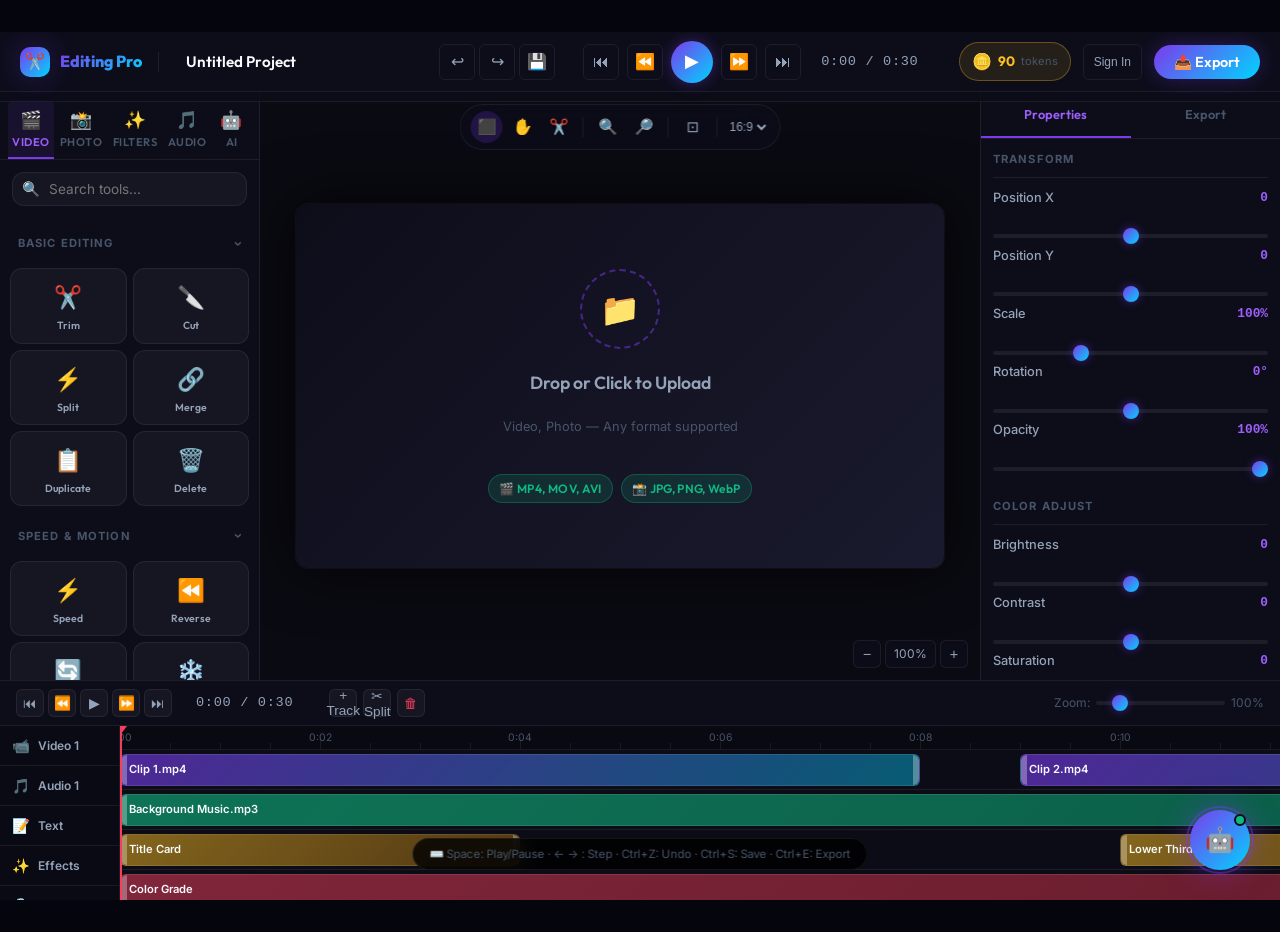
<file: editor.html>
<!DOCTYPE html>
<html lang="en">
<head>
  <meta charset="UTF-8">
  <meta name="viewport" content="width=device-width, initial-scale=1.0">
  <title>Editor — Editing Pro</title>
  <meta name="description" content="Professional video and photo editor with Xeno AI assistance. Edit, enhance, and export your media.">

  <link rel="stylesheet" href="css/main.css">
  <link rel="stylesheet" href="css/editor.css">

  <style>
    body { overflow: hidden; }

    /* Upload drag-over effect */
    .canvas-area-dragover {
      box-shadow: inset 0 0 0 3px var(--purple) !important;
    }

    /* Animated loading bar */
    .processing-bar {
      position: absolute;
      top: 0;
      left: 0;
      height: 2px;
      background: var(--grad-primary);
      animation: shimmer 2s linear infinite;
      background-size: 200% auto;
    }

    /* Tool active glow */
    .tool-item.active {
      box-shadow: 0 0 12px rgba(124,58,237,0.4);
    }

    /* Breadcrumb bar above editor */
    .editor-breadcrumb {
      position: fixed;
      top: 60px;
      left: 0;
      right: 0;
      height: 0;
      z-index: 99;
    }

    /* Notification trial bar */
    .trial-bar {
      background: linear-gradient(135deg, rgba(0,212,255,0.1), rgba(124,58,237,0.1));
      border-bottom: 1px solid rgba(0,212,255,0.2);
      padding: 8px 20px;
      display: flex;
      align-items: center;
      justify-content: space-between;
      font-size: 0.8rem;
      color: var(--cyan);
      flex-shrink: 0;
    }
    .trial-bar-close {
      background: none;
      border: none;
      color: var(--text-muted);
      cursor: pointer;
      font-size: 1rem;
      padding: 0;
      line-height: 1;
    }

    /* Right tab panel content */
    #right-panel-content {
      padding: 12px;
    }

    /* Keyboardshortcuts hint */
    .shortcuts-hint {
      position: fixed;
      bottom: 30px;
      left: 50%;
      transform: translateX(-50%);
      background: rgba(0,0,0,0.8);
      border: 1px solid var(--border-subtle);
      border-radius: var(--radius-full);
      padding: 6px 16px;
      font-size: 0.72rem;
      color: var(--text-muted);
      backdrop-filter: blur(10px);
      white-space: nowrap;
      z-index: 10;
      pointer-events: none;
      transition: opacity 0.3s;
    }

    /* Quick access toolbar */
    .quick-toolbar {
      display: flex;
      align-items: center;
      gap: 3px;
      padding: 6px 10px;
      background: rgba(13,13,26,0.8);
      border-bottom: 1px solid var(--border-subtle);
      overflow-x: auto;
      flex-shrink: 0;
    }
    .quick-tool {
      display: flex;
      align-items: center;
      gap: 5px;
      padding: 5px 10px;
      border-radius: var(--radius-sm);
      background: transparent;
      border: none;
      color: var(--text-secondary);
      font-size: 0.75rem;
      cursor: pointer;
      white-space: nowrap;
      transition: all 0.15s;
      font-family: var(--font-body);
    }
    .quick-tool:hover { background: var(--bg-card); color: var(--text-primary); }
    .quick-tool .qt-icon { font-size: 0.95rem; }
    .quick-tool-sep { width: 1px; height: 16px; background: var(--border-subtle); margin: 0 4px; flex-shrink: 0; }

    /* Responsive: hide sidebars on mobile, show toggle */
    @media (max-width: 900px) {
      .editor-layout {
        grid-template-columns: 1fr !important;
        grid-template-rows: 60px auto 1fr 200px !important;
      }
    }

    /* Custom scrollbar in sidebar */
    .sidebar-content::-webkit-scrollbar { width: 4px; }
    .sidebar-content::-webkit-scrollbar-track { background: transparent; }
    .sidebar-content::-webkit-scrollbar-thumb { background: rgba(124,58,237,0.3); border-radius: 2px; }

    /* Media status bar */
    .media-status {
      position: absolute;
      bottom: 12px;
      left: 50%;
      transform: translateX(-50%);
      background: rgba(0,0,0,0.8);
      border: 1px solid var(--border-subtle);
      border-radius: var(--radius-full);
      padding: 5px 14px;
      font-size: 0.72rem;
      color: var(--text-muted);
      backdrop-filter: blur(10px);
      pointer-events: none;
      white-space: nowrap;
      display: none;
    }
  </style>
</head>
<body>

<!-- Trial notification bar -->
<div class="trial-bar" id="trial-bar" style="display:none;">
  <div>
    🎁 <strong>14-day Pro Trial active!</strong> You have access to all Pro features. Enjoy!
  </div>
  <div style="display:flex;align-items:center;gap:12px;">
    <button class="btn btn-primary btn-sm" onclick="upgradePlan('pro')">Upgrade to Pro $15/mo</button>
    <button class="trial-bar-close" onclick="document.getElementById('trial-bar').remove()" aria-label="Close trial bar">✕</button>
  </div>
</div>

<!-- ── EDITOR LAYOUT ─────────────────────────────────────── -->
<div class="editor-layout" id="editor-layout">

  <!-- ── TOP BAR ── -->
  <header class="editor-topbar" role="banner">
    <!-- Left -->
    <div class="topbar-left">
      <a href="index.html" class="nav-logo" style="text-decoration:none;" title="Back to Home" aria-label="Back to Editing Pro home">
        <div class="nav-logo-icon" style="width:30px;height:30px;font-size:1rem;" aria-hidden="true">✂️</div>
        <span class="nav-logo-text" style="font-size:1rem;">Editing Pro</span>
      </a>

      <div style="width:1px;height:20px;background:var(--border-subtle);"></div>

      <input class="project-name-input"
             id="project-name"
             type="text"
             value="Untitled Project"
             aria-label="Project name">

      <div style="display:flex;gap:4px;">
        <button class="topbar-btn" id="undo-btn" onclick="Editor.undo()" title="Undo (Ctrl+Z)" aria-label="Undo">↩</button>
        <button class="topbar-btn" id="redo-btn" onclick="Editor.redo()" title="Redo (Ctrl+Y)" aria-label="Redo">↪</button>
        <button class="topbar-btn" onclick="Editor.saveProject()" title="Save (Ctrl+S)" aria-label="Save project">💾</button>
      </div>
    </div>

    <!-- Center: Playback -->
    <div class="topbar-center" role="group" aria-label="Playback controls">
      <button class="topbar-btn" onclick="Timeline.skipToStart()" title="Skip to Start" aria-label="Skip to start">⏮</button>
      <button class="topbar-btn" onclick="Timeline.stepBack()" title="Step Back (←)" aria-label="Step back">⏪</button>
      <button class="play-btn" id="main-play-btn" onclick="Timeline.togglePlay()" title="Play/Pause (Space)" aria-label="Play/Pause">▶</button>
      <button class="topbar-btn" onclick="Timeline.stepForward()" title="Step Forward (→)" aria-label="Step forward">⏩</button>
      <button class="topbar-btn" onclick="Timeline.skipToEnd()" title="Skip to End" aria-label="Skip to end">⏭</button>
      <span class="time-display" id="main-time" aria-live="polite">0:00 / 0:30</span>
    </div>

    <!-- Right -->
    <div class="topbar-right">
      <!-- Token display -->
      <div class="token-display" onclick="openTokenShop()" title="Buy more tokens" role="button" aria-label="Token balance — click to buy more">
        <span class="token-icon" aria-hidden="true">🪙</span>
        <span class="token-count" id="topbar-tokens">90</span>
        <span class="token-label">tokens</span>
      </div>

      <!-- User / Login -->
      <div class="nav-user-menu" style="display:none;align-items:center;gap:8px;">
        <span style="font-size:0.8rem;color:var(--text-secondary);" class="user-name">User</span>
        <div style="width:30px;height:30px;border-radius:50%;background:var(--grad-primary);display:flex;align-items:center;justify-content:center;font-size:0.8rem;cursor:pointer;" onclick="toast.info('Profile settings coming soon!')">👤</div>
      </div>
      <button class="topbar-btn nav-login-btn" onclick="openAuth('login')" style="font-size:0.75rem;width:auto;padding:0 10px;" aria-label="Sign in">Sign In</button>

      <!-- Export Button -->
      <button class="export-btn" id="export-btn" onclick="ExportPanel.openExportModal()" aria-label="Export project">
        📤 Export
      </button>
    </div>
  </header>

  <!-- ── LEFT SIDEBAR ── -->
  <aside class="editor-sidebar-left" id="left-sidebar" role="complementary" aria-label="Editing tools">

    <!-- Tabs -->
    <div class="sidebar-tabs" role="tablist" aria-label="Tool categories">
      <button class="sidebar-tab active" data-tab="video" role="tab" aria-selected="true" aria-controls="left-sidebar-content" onclick="Editor.switchLeftTab('video')">
        <span class="tab-icon" aria-hidden="true">🎬</span>
        <span>Video</span>
      </button>
      <button class="sidebar-tab" data-tab="photo" role="tab" aria-selected="false" onclick="Editor.switchLeftTab('photo')">
        <span class="tab-icon" aria-hidden="true">📸</span>
        <span>Photo</span>
      </button>
      <button class="sidebar-tab" data-tab="filters" role="tab" aria-selected="false" onclick="Editor.switchLeftTab('filters')">
        <span class="tab-icon" aria-hidden="true">✨</span>
        <span>Filters</span>
      </button>
      <button class="sidebar-tab" data-tab="audio" role="tab" aria-selected="false" onclick="Editor.switchLeftTab('audio')">
        <span class="tab-icon" aria-hidden="true">🎵</span>
        <span>Audio</span>
      </button>
      <button class="sidebar-tab" data-tab="ai" role="tab" aria-selected="false" onclick="Editor.switchLeftTab('ai')">
        <span class="tab-icon" aria-hidden="true">🤖</span>
        <span>AI</span>
      </button>
    </div>

    <!-- Search -->
    <div class="sidebar-search" id="sidebar-search-wrapper">
      <div class="search-wrapper">
        <span class="search-icon" aria-hidden="true">🔍</span>
        <input class="search-input"
               type="search"
               placeholder="Search tools..."
               aria-label="Search editing tools"
               oninput="filterTools(this.value)">
      </div>
    </div>

    <!-- Tool Content -->
    <div class="sidebar-content" id="left-sidebar-content" role="tabpanel" aria-label="Video tools">
      <!-- Populated by editor.js -->
    </div>

  </aside>

  <!-- ── CANVAS ── -->
  <main class="editor-canvas-area" id="canvas-area" role="main" aria-label="Canvas editing area">

    <!-- Canvas Toolbar (top of canvas) -->
    <div class="canvas-toolbar" role="toolbar" aria-label="Canvas tools">
      <button class="canvas-tool-btn active" title="Select" aria-label="Select tool" onclick="setCanvasTool('select', this)">⬛</button>
      <button class="canvas-tool-btn" title="Move" aria-label="Move tool" onclick="setCanvasTool('move', this)">✋</button>
      <button class="canvas-tool-btn" title="Crop" aria-label="Crop tool" onclick="setCanvasTool('crop', this)">✂️</button>
      <div class="canvas-divider" aria-hidden="true"></div>
      <button class="canvas-tool-btn" title="Zoom In" aria-label="Zoom in" onclick="Editor.zoomIn()">🔍</button>
      <button class="canvas-tool-btn" title="Zoom Out" aria-label="Zoom out" onclick="Editor.zoomOut()">🔎</button>
      <div class="canvas-divider" aria-hidden="true"></div>
      <button class="canvas-tool-btn" title="Fit to Screen" aria-label="Fit to screen" onclick="Editor.resetZoom()">⊡</button>
      <div class="canvas-divider" aria-hidden="true"></div>
      <!-- Aspect ratio selector -->
      <select style="background:transparent;border:none;color:var(--text-secondary);font-size:0.75rem;cursor:pointer;outline:none;" aria-label="Aspect ratio">
        <option>16:9</option>
        <option>9:16</option>
        <option>1:1</option>
        <option>4:3</option>
        <option>21:9</option>
      </select>
    </div>

    <!-- Main Canvas -->
    <div class="main-canvas" id="main-canvas" role="img" aria-label="Media preview canvas">
      <div class="canvas-placeholder" id="canvas-placeholder"
           role="button" tabindex="0"
           aria-label="Click or drag files here to upload"
           onkeydown="if(event.key==='Enter'||event.key===' ')this.click()">
        <div class="canvas-upload-icon" aria-hidden="true">📁</div>
        <div class="canvas-upload-text">Drop or Click to Upload</div>
        <div class="canvas-upload-sub">Video, Photo — Any format supported</div>
        <div style="margin-top:16px;display:flex;gap:8px;flex-wrap:wrap;justify-content:center;">
          <span class="badge badge-free">🎬 MP4, MOV, AVI</span>
          <span class="badge badge-free">📸 JPG, PNG, WebP</span>
        </div>
      </div>
    </div>

    <!-- Zoom controls (bottom right of canvas area) -->
    <div class="canvas-zoom-controls" role="group" aria-label="Zoom controls">
      <button class="zoom-btn" onclick="Editor.zoomOut()" title="Zoom Out" aria-label="Zoom out">−</button>
      <div class="zoom-level" id="zoom-level-display" aria-live="polite">100%</div>
      <button class="zoom-btn" onclick="Editor.zoomIn()" title="Zoom In" aria-label="Zoom in">+</button>
    </div>

    <!-- Media status bar (shows current file info) -->
    <div class="media-status" id="media-status" aria-live="polite"></div>

  </main>

  <!-- ── RIGHT SIDEBAR ── -->
  <aside class="editor-sidebar-right" id="right-sidebar" role="complementary" aria-label="Properties and export">

    <!-- Panel Tabs -->
    <div class="right-panel-tabs" role="tablist" aria-label="Right panel sections">
      <button class="right-panel-tab active" data-tab="props" role="tab" aria-selected="true"
              onclick="Editor.switchRightTab('props')">Properties</button>
      <button class="right-panel-tab" data-tab="export" role="tab" aria-selected="false"
              onclick="Editor.switchRightTab('export')">Export</button>
    </div>

    <!-- Panel Content -->
    <div class="right-panel-content" id="right-panel-content" role="tabpanel">
      <!-- Populated by editor.js -->
    </div>

  </aside>

  <!-- ── TIMELINE ── -->
  <section class="editor-timeline" id="timeline-container" role="region" aria-label="Video timeline">
    <!-- Populated by timeline.js -->
  </section>

</div>

<!-- Quick toolbar (below header, above sidebar) -->
<div class="quick-toolbar" id="quick-toolbar" style="position:fixed;top:60px;left:0;right:0;z-index:98;" role="toolbar" aria-label="Quick access tools">
  <button class="quick-tool" onclick="ToolsPanel.activate('stabilize', false)" aria-label="Stabilize video (Free)">
    <span class="qt-icon" aria-hidden="true">📷</span> Stabilize <span class="badge badge-free" style="font-size:0.55rem;padding:1px 5px;margin-left:2px;">FREE</span>
  </button>
  <button class="quick-tool" onclick="ToolsPanel.activate('noise_r', false)" aria-label="Noise reduction (Free)">
    <span class="qt-icon" aria-hidden="true">🔇</span> Denoise <span class="badge badge-free" style="font-size:0.55rem;padding:1px 5px;margin-left:2px;">FREE</span>
  </button>
  <div class="quick-tool-sep" aria-hidden="true"></div>
  <button class="quick-tool" onclick="ToolsPanel.activate('color_basic', false)">
    <span class="qt-icon" aria-hidden="true">🎨</span> Color Grade
  </button>
  <button class="quick-tool" onclick="ToolsPanel.activate('fx_chroma', false)">
    <span class="qt-icon" aria-hidden="true">💚</span> Green Screen
  </button>
  <button class="quick-tool" onclick="Editor.switchLeftTab('filters')">
    <span class="qt-icon" aria-hidden="true">✨</span> Filters
  </button>
  <div class="quick-tool-sep" aria-hidden="true"></div>
  <button class="quick-tool" onclick="ToolsPanel.activate('ph_upscale', false, 5)" aria-label="AI Photo Upscale — 5 tokens">
    <span class="qt-icon" aria-hidden="true">🔬</span> AI Upscale <span class="badge badge-paid" style="font-size:0.55rem;padding:1px 5px;margin-left:2px;">🪙5</span>
  </button>
  <button class="quick-tool" onclick="ToolsPanel.activate('ai_bg', false)">
    <span class="qt-icon" aria-hidden="true">🧹</span> Remove BG
  </button>
  <button class="quick-tool" onclick="ToolsPanel.activate('text_add', false)">
    <span class="qt-icon" aria-hidden="true">📝</span> Add Text
  </button>
  <div class="quick-tool-sep" aria-hidden="true"></div>
  <button class="quick-tool" onclick="ToolsPanel.activate('trans_fade', false)">
    <span class="qt-icon" aria-hidden="true">🌫️</span> Transitions
  </button>
  <button class="quick-tool" onclick="ToolsPanel.activate('aud_eq', false)">
    <span class="qt-icon" aria-hidden="true">🎚️</span> Equalizer
  </button>
  <div class="quick-tool-sep" aria-hidden="true"></div>
  <button class="quick-tool" onclick="XenoAI.toggle()" style="color:var(--purple-light);">
    <span class="qt-icon" aria-hidden="true">🤖</span> Ask Xeno
  </button>
  <div style="margin-left:auto;display:flex;align-items:center;gap:8px;">
    <button class="quick-tool" onclick="ExportPanel.openExportModal()" style="color:var(--green);">
      <span class="qt-icon" aria-hidden="true">📤</span> Export
    </button>
  </div>
</div>

<!-- Keyboard shortcuts hint (shows briefly) -->
<div class="shortcuts-hint" id="shortcuts-hint" aria-hidden="true">
  ⌨️ Space: Play/Pause · ← → : Step · Ctrl+Z: Undo · Ctrl+S: Save · Ctrl+E: Export
</div>

<!-- Scripts (order matters) -->
<script src="js/app.js"></script>
<script src="js/filters.js"></script>
<script src="js/tools.js"></script>
<script src="js/export.js"></script>
<script src="js/timeline.js"></script>
<script src="js/xeno.js"></script>
<script src="js/editor.js"></script>

<script>
  // ── Canvas tool state ──────────────────────────────────────
  function setCanvasTool(tool, btn) {
    document.querySelectorAll('.canvas-tool-btn').forEach(b => b.classList.remove('active'));
    btn.classList.add('active');
    const canvas = document.getElementById('canvas-area');
    if (!canvas) return;
    const cursors = { select: 'default', move: 'move', crop: 'crosshair' };
    canvas.style.cursor = cursors[tool] || 'default';
  }

  // ── Search tools ───────────────────────────────────────────
  function filterTools(query) {
    const q = query.toLowerCase().trim();
    document.querySelectorAll('.tool-item').forEach(item => {
      const name = item.querySelector('.tool-name')?.textContent.toLowerCase() || '';
      const title = item.getAttribute('title')?.toLowerCase() || '';
      item.style.display = (!q || name.includes(q) || title.includes(q)) ? '' : 'none';
    });
    if (q) {
      document.querySelectorAll('.tool-category').forEach(cat => {
        const visible = [...cat.querySelectorAll('.tool-item')].some(i => i.style.display !== 'none');
        cat.style.display = visible ? '' : 'none';
      });
    } else {
      document.querySelectorAll('.tool-category').forEach(cat => cat.style.display = '');
    }
  }

  // ── Adjust layout for quick toolbar ───────────────────────
  document.addEventListener('DOMContentLoaded', () => {
    const layout = document.getElementById('editor-layout');
    if (layout) {
      layout.style.marginTop = '32px';
      layout.style.height = 'calc(100vh - 32px)';
    }

    // Show shortcuts hint briefly
    const hint = document.getElementById('shortcuts-hint');
    if (hint) {
      setTimeout(() => { hint.style.opacity = '0'; }, 4000);
      setTimeout(() => { hint.style.display = 'none'; }, 4500);
    }

    // Show trial bar if logged in
    if (EP.user.loggedIn && EP.user.trialActive) {
      document.getElementById('trial-bar').style.display = 'flex';
    }

    // Tokens on trial
    EP.user.tokens = 90;
    EP.user.trialActive = true;
    document.querySelectorAll('.token-count').forEach(el => el.textContent = 90);
  });

  // ── Demo: show trial bar on auth ──────────────────────────
  const _origCompleteAuth = window.completeAuth;
  window.completeAuth = function(name, email, isNew) {
    if (_origCompleteAuth) _origCompleteAuth(name, email, isNew);
    const bar = document.getElementById('trial-bar');
    if (bar) bar.style.display = 'flex';
  };
</script>

</body>
</html>
</file>
<file: css/main.css>
/* ============================================================
   EDITING PRO — Global Design System
   ============================================================ */

@import url('https://fonts.googleapis.com/css2?family=Outfit:wght@300;400;500;600;700;800;900&family=Inter:wght@300;400;500;600;700&display=swap');

/* ── CSS Variables ── */
:root {
  --bg-base:        #05050d;
  --bg-surface:     #0d0d1a;
  --bg-card:        rgba(255,255,255,0.04);
  --bg-card-hover:  rgba(255,255,255,0.07);
  --border-subtle:  rgba(255,255,255,0.07);
  --border-glow:    rgba(124, 58, 237, 0.4);

  --purple:         #7c3aed;
  --purple-light:   #9d5ffc;
  --purple-dark:    #5b21b6;
  --cyan:           #00d4ff;
  --cyan-light:     #67e8f9;
  --gold:           #fbbf24;
  --gold-light:     #fde68a;
  --rose:           #f43f5e;
  --green:          #10b981;

  --grad-primary:   linear-gradient(135deg, #7c3aed 0%, #00d4ff 100%);
  --grad-gold:      linear-gradient(135deg, #fbbf24 0%, #f59e0b 100%);
  --grad-dark:      linear-gradient(135deg, #1a1a2e 0%, #16213e 100%);
  --grad-hero:      linear-gradient(135deg, #0a0a1f 0%, #1a0a3e 50%, #0a1a3f 100%);

  --text-primary:   #f8fafc;
  --text-secondary: #94a3b8;
  --text-muted:     #475569;

  --radius-sm:      6px;
  --radius-md:      12px;
  --radius-lg:      18px;
  --radius-xl:      24px;
  --radius-2xl:     32px;
  --radius-full:    9999px;

  --shadow-glow-purple: 0 0 30px rgba(124, 58, 237, 0.3);
  --shadow-glow-cyan:   0 0 30px rgba(0, 212, 255, 0.3);
  --shadow-card:        0 8px 32px rgba(0, 0, 0, 0.4);
  --shadow-elevated:    0 20px 60px rgba(0, 0, 0, 0.6);

  --transition-fast:    0.15s ease;
  --transition-base:    0.25s ease;
  --transition-slow:    0.4s ease;

  --font-display:   'Outfit', sans-serif;
  --font-body:      'Inter', sans-serif;
}

/* ── Reset & Base ── */
*, *::before, *::after { box-sizing: border-box; margin: 0; padding: 0; }

html {
  scroll-behavior: smooth;
  font-size: 16px;
}

body {
  font-family: var(--font-body);
  background-color: var(--bg-base);
  color: var(--text-primary);
  line-height: 1.6;
  overflow-x: hidden;
  min-height: 100vh;
}

/* ── Scrollbar ── */
::-webkit-scrollbar { width: 6px; height: 6px; }
::-webkit-scrollbar-track { background: var(--bg-surface); }
::-webkit-scrollbar-thumb { background: var(--purple); border-radius: var(--radius-full); }
::-webkit-scrollbar-thumb:hover { background: var(--purple-light); }

/* ── Typography ── */
h1, h2, h3, h4, h5, h6 {
  font-family: var(--font-display);
  font-weight: 800;
  line-height: 1.2;
  letter-spacing: -0.02em;
}

.text-gradient {
  background: var(--grad-primary);
  -webkit-background-clip: text;
  -webkit-text-fill-color: transparent;
  background-clip: text;
}

.text-gradient-gold {
  background: var(--grad-gold);
  -webkit-background-clip: text;
  -webkit-text-fill-color: transparent;
  background-clip: text;
}

/* ── Buttons ── */
.btn {
  display: inline-flex;
  align-items: center;
  gap: 8px;
  padding: 12px 24px;
  border-radius: var(--radius-full);
  font-family: var(--font-display);
  font-weight: 600;
  font-size: 0.95rem;
  cursor: pointer;
  border: none;
  outline: none;
  transition: all var(--transition-base);
  text-decoration: none;
  position: relative;
  overflow: hidden;
  white-space: nowrap;
}

.btn::before {
  content: '';
  position: absolute;
  inset: 0;
  background: linear-gradient(rgba(255,255,255,0.1), transparent);
  opacity: 0;
  transition: opacity var(--transition-fast);
}

.btn:hover::before { opacity: 1; }

.btn-primary {
  background: var(--grad-primary);
  color: white;
  box-shadow: 0 4px 20px rgba(124, 58, 237, 0.4);
}
.btn-primary:hover {
  transform: translateY(-2px);
  box-shadow: 0 8px 30px rgba(124, 58, 237, 0.6);
}

.btn-secondary {
  background: transparent;
  color: var(--text-primary);
  border: 1px solid var(--border-subtle);
  backdrop-filter: blur(10px);
}
.btn-secondary:hover {
  border-color: var(--purple);
  background: rgba(124, 58, 237, 0.1);
  transform: translateY(-2px);
}

.btn-gold {
  background: var(--grad-gold);
  color: #1a1000;
  font-weight: 700;
  box-shadow: 0 4px 20px rgba(251, 191, 36, 0.3);
}
.btn-gold:hover {
  transform: translateY(-2px);
  box-shadow: 0 8px 30px rgba(251, 191, 36, 0.5);
}

.btn-lg { padding: 16px 36px; font-size: 1.05rem; }
.btn-sm { padding: 8px 16px; font-size: 0.85rem; }

/* ── Glass Card ── */
.glass-card {
  background: var(--bg-card);
  border: 1px solid var(--border-subtle);
  backdrop-filter: blur(20px);
  border-radius: var(--radius-xl);
  transition: all var(--transition-base);
}
.glass-card:hover {
  background: var(--bg-card-hover);
  border-color: rgba(124, 58, 237, 0.3);
  box-shadow: var(--shadow-glow-purple);
  transform: translateY(-4px);
}

/* ── Badge ── */
.badge {
  display: inline-flex;
  align-items: center;
  gap: 4px;
  padding: 4px 10px;
  border-radius: var(--radius-full);
  font-size: 0.75rem;
  font-weight: 600;
  font-family: var(--font-display);
  letter-spacing: 0.03em;
}
.badge-free  { background: rgba(16,185,129,0.15); color: var(--green); border: 1px solid rgba(16,185,129,0.3); }
.badge-paid  { background: rgba(251,191,36,0.15); color: var(--gold); border: 1px solid rgba(251,191,36,0.3); }
.badge-pro   { background: rgba(124,58,237,0.15); color: var(--purple-light); border: 1px solid rgba(124,58,237,0.3); }
.badge-new   { background: rgba(244,63,94,0.15); color: var(--rose); border: 1px solid rgba(244,63,94,0.3); }
.badge-trial { background: rgba(0,212,255,0.15); color: var(--cyan); border: 1px solid rgba(0,212,255,0.3); }

/* ── Navbar ── */
.navbar {
  position: fixed;
  top: 0;
  left: 0;
  right: 0;
  z-index: 1000;
  padding: 0 40px;
  height: 70px;
  display: flex;
  align-items: center;
  justify-content: space-between;
  background: rgba(5, 5, 13, 0.8);
  backdrop-filter: blur(20px);
  border-bottom: 1px solid var(--border-subtle);
  transition: all var(--transition-base);
}

.navbar.scrolled {
  background: rgba(5, 5, 13, 0.95);
  box-shadow: 0 4px 30px rgba(0,0,0,0.5);
}

.nav-logo {
  display: flex;
  align-items: center;
  gap: 10px;
  text-decoration: none;
}

.nav-logo-icon {
  width: 38px;
  height: 38px;
  background: var(--grad-primary);
  border-radius: 10px;
  display: flex;
  align-items: center;
  justify-content: center;
  font-size: 1.2rem;
  box-shadow: var(--shadow-glow-purple);
}

.nav-logo-text {
  font-family: var(--font-display);
  font-weight: 800;
  font-size: 1.3rem;
  background: var(--grad-primary);
  -webkit-background-clip: text;
  -webkit-text-fill-color: transparent;
  background-clip: text;
}

.nav-links {
  display: flex;
  align-items: center;
  gap: 32px;
  list-style: none;
}

.nav-links a {
  color: var(--text-secondary);
  text-decoration: none;
  font-size: 0.9rem;
  font-weight: 500;
  transition: color var(--transition-fast);
  position: relative;
}

.nav-links a::after {
  content: '';
  position: absolute;
  bottom: -4px;
  left: 0;
  width: 0;
  height: 2px;
  background: var(--grad-primary);
  transition: width var(--transition-base);
  border-radius: var(--radius-full);
}

.nav-links a:hover { color: var(--text-primary); }
.nav-links a:hover::after { width: 100%; }

.nav-actions { display: flex; align-items: center; gap: 12px; }

/* ── Section Layout ── */
.section {
  padding: 100px 40px;
  max-width: 1280px;
  margin: 0 auto;
}

.section-header {
  text-align: center;
  margin-bottom: 70px;
}

.section-tag {
  display: inline-flex;
  align-items: center;
  gap: 6px;
  padding: 6px 16px;
  background: rgba(124, 58, 237, 0.1);
  border: 1px solid rgba(124, 58, 237, 0.3);
  border-radius: var(--radius-full);
  font-size: 0.8rem;
  font-weight: 600;
  color: var(--purple-light);
  font-family: var(--font-display);
  letter-spacing: 0.08em;
  text-transform: uppercase;
  margin-bottom: 20px;
}

.section-title {
  font-size: clamp(2rem, 4vw, 3.2rem);
  margin-bottom: 16px;
}

.section-desc {
  font-size: 1.1rem;
  color: var(--text-secondary);
  max-width: 600px;
  margin: 0 auto;
}

/* ── Grid Layouts ── */
.grid-3 { display: grid; grid-template-columns: repeat(3, 1fr); gap: 24px; }
.grid-4 { display: grid; grid-template-columns: repeat(4, 1fr); gap: 20px; }
.grid-2 { display: grid; grid-template-columns: repeat(2, 1fr); gap: 32px; }

/* ── Stars Background ── */
.stars-bg {
  position: fixed;
  inset: 0;
  overflow: hidden;
  pointer-events: none;
  z-index: 0;
}
.star {
  position: absolute;
  width: 2px;
  height: 2px;
  background: rgba(255,255,255,0.5);
  border-radius: 50%;
  animation: twinkle var(--dur, 3s) ease-in-out infinite;
  animation-delay: var(--delay, 0s);
}
@keyframes twinkle {
  0%, 100% { opacity: 0.2; transform: scale(1); }
  50%       { opacity: 1;   transform: scale(1.5); }
}

/* ── Animations ── */
@keyframes fadeInUp {
  from { opacity: 0; transform: translateY(30px); }
  to   { opacity: 1; transform: translateY(0); }
}
@keyframes fadeInDown {
  from { opacity: 0; transform: translateY(-20px); }
  to   { opacity: 1; transform: translateY(0); }
}
@keyframes fadeIn {
  from { opacity: 0; }
  to   { opacity: 1; }
}
@keyframes glowPulse {
  0%, 100% { box-shadow: 0 0 20px rgba(124,58,237,0.3); }
  50%       { box-shadow: 0 0 50px rgba(124,58,237,0.7); }
}
@keyframes shimmer {
  0%   { background-position: -200% center; }
  100% { background-position: 200% center; }
}
@keyframes float {
  0%, 100% { transform: translateY(0); }
  50%       { transform: translateY(-12px); }
}
@keyframes spin {
  to { transform: rotate(360deg); }
}
@keyframes gradientShift {
  0%   { background-position: 0% 50%; }
  50%  { background-position: 100% 50%; }
  100% { background-position: 0% 50%; }
}
@keyframes slideInLeft {
  from { opacity: 0; transform: translateX(-30px); }
  to   { opacity: 1; transform: translateX(0); }
}
@keyframes pulse-ring {
  0%   { transform: scale(0.8); opacity: 1; }
  100% { transform: scale(2); opacity: 0; }
}
@keyframes typing-dots {
  0%, 60%, 100% { transform: translateY(0); }
  30%            { transform: translateY(-6px); }
}

.animate-fadeInUp  { animation: fadeInUp 0.6s ease forwards; }
.animate-fadeIn    { animation: fadeIn 0.5s ease forwards; }
.animate-float     { animation: float 4s ease-in-out infinite; }
.animate-glow      { animation: glowPulse 2s ease-in-out infinite; }

/* ── Particle Orbs ── */
.orb {
  position: absolute;
  border-radius: 50%;
  filter: blur(60px);
  pointer-events: none;
}
.orb-purple { background: rgba(124,58,237,0.15); }
.orb-cyan   { background: rgba(0,212,255,0.1); }
.orb-gold   { background: rgba(251,191,36,0.08); }

/* ── Tooltip ── */
.tooltip {
  position: relative;
}
.tooltip::after {
  content: attr(data-tip);
  position: absolute;
  bottom: calc(100% + 8px);
  left: 50%;
  transform: translateX(-50%);
  background: rgba(0,0,0,0.9);
  color: var(--text-primary);
  font-size: 0.75rem;
  padding: 5px 10px;
  border-radius: var(--radius-sm);
  white-space: nowrap;
  pointer-events: none;
  opacity: 0;
  transition: opacity var(--transition-fast);
  border: 1px solid var(--border-subtle);
  z-index: 100;
}
.tooltip:hover::after { opacity: 1; }

/* ── Modal Overlay ── */
.modal-overlay {
  position: fixed;
  inset: 0;
  background: rgba(0,0,0,0.7);
  backdrop-filter: blur(10px);
  z-index: 2000;
  display: flex;
  align-items: center;
  justify-content: center;
  opacity: 0;
  visibility: hidden;
  transition: all var(--transition-base);
}
.modal-overlay.active {
  opacity: 1;
  visibility: visible;
}
.modal-box {
  background: var(--bg-surface);
  border: 1px solid var(--border-subtle);
  border-radius: var(--radius-2xl);
  padding: 40px;
  max-width: 500px;
  width: 90%;
  box-shadow: var(--shadow-elevated);
  animation: fadeInUp 0.3s ease;
}

/* ── Lock Overlay ── */
.lock-overlay {
  position: absolute;
  inset: 0;
  background: rgba(5,5,13,0.75);
  backdrop-filter: blur(3px);
  border-radius: inherit;
  display: flex;
  flex-direction: column;
  align-items: center;
  justify-content: center;
  gap: 8px;
  z-index: 10;
  cursor: pointer;
  transition: background var(--transition-fast);
}
.lock-overlay:hover { background: rgba(5,5,13,0.85); }
.lock-icon { font-size: 2rem; }
.lock-label { font-size: 0.8rem; color: var(--gold); font-weight: 600; text-align: center; }

/* ── Toast Notifications ── */
.toast-container {
  position: fixed;
  bottom: 30px;
  right: 30px;
  z-index: 9999;
  display: flex;
  flex-direction: column;
  gap: 10px;
}
.toast {
  display: flex;
  align-items: center;
  gap: 12px;
  padding: 14px 20px;
  border-radius: var(--radius-lg);
  background: var(--bg-surface);
  border: 1px solid var(--border-subtle);
  box-shadow: var(--shadow-elevated);
  font-size: 0.9rem;
  min-width: 280px;
  animation: slideInLeft 0.3s ease;
  backdrop-filter: blur(20px);
}
.toast.success { border-color: rgba(16,185,129,0.4); }
.toast.error   { border-color: rgba(244,63,94,0.4); }
.toast.info    { border-color: rgba(0,212,255,0.4); }
.toast.warning { border-color: rgba(251,191,36,0.4); }
.toast-icon { font-size: 1.2rem; }
.toast-text { flex: 1; font-weight: 500; }

/* ── Range Slider ── */
input[type="range"] {
  -webkit-appearance: none;
  width: 100%;
  height: 4px;
  background: var(--border-subtle);
  border-radius: var(--radius-full);
  outline: none;
  cursor: pointer;
}
input[type="range"]::-webkit-slider-thumb {
  -webkit-appearance: none;
  width: 16px;
  height: 16px;
  background: var(--grad-primary);
  border-radius: 50%;
  box-shadow: 0 0 8px rgba(124,58,237,0.5);
  transition: transform var(--transition-fast);
}
input[type="range"]::-webkit-slider-thumb:hover { transform: scale(1.3); }

/* ── Toggle Switch ── */
.toggle {
  position: relative;
  display: inline-flex;
  width: 48px;
  height: 26px;
  cursor: pointer;
}
.toggle input { opacity: 0; width: 0; height: 0; }
.toggle-slider {
  position: absolute;
  inset: 0;
  background: var(--border-subtle);
  border-radius: var(--radius-full);
  transition: background var(--transition-base);
}
.toggle-slider::before {
  content: '';
  position: absolute;
  width: 20px;
  height: 20px;
  left: 3px;
  top: 3px;
  background: white;
  border-radius: 50%;
  transition: transform var(--transition-base);
}
.toggle input:checked + .toggle-slider { background: var(--grad-primary); }
.toggle input:checked + .toggle-slider::before { transform: translateX(22px); }

/* ── Divider ── */
.divider {
  height: 1px;
  background: var(--border-subtle);
  margin: 32px 0;
}
.divider-gradient {
  background: linear-gradient(90deg, transparent, var(--purple), transparent);
}

/* ── Responsive ── */
@media (max-width: 1024px) {
  .grid-3 { grid-template-columns: repeat(2, 1fr); }
  .grid-4 { grid-template-columns: repeat(2, 1fr); }
  .section { padding: 80px 24px; }
}
@media (max-width: 768px) {
  .navbar { padding: 0 20px; }
  .nav-links { display: none; }
  .grid-3, .grid-4, .grid-2 { grid-template-columns: 1fr; }
  .section { padding: 60px 20px; }
  .btn-lg { padding: 14px 28px; font-size: 1rem; }
}

/* ── Utility ── */
.flex { display: flex; }
.flex-col { flex-direction: column; }
.items-center { align-items: center; }
.justify-center { justify-content: center; }
.justify-between { justify-content: space-between; }
.gap-4 { gap: 16px; }
.gap-2 { gap: 8px; }
.w-full { width: 100%; }
.text-center { text-align: center; }
.relative { position: relative; }
.overflow-hidden { overflow: hidden; }
.pointer { cursor: pointer; }
.select-none { user-select: none; }
</file>
<file: css/editor.css>
/* ============================================================
   EDITING PRO — Editor Workspace Styles
   ============================================================ */

/* ── Editor Layout ── */
.editor-layout {
  display: grid;
  grid-template-columns: 260px 1fr 300px;
  grid-template-rows: 60px 1fr 220px;
  height: 100vh;
  overflow: hidden;
  background: var(--bg-base);
}

/* ── Top Bar ── */
.editor-topbar {
  grid-column: 1 / -1;
  display: flex;
  align-items: center;
  justify-content: space-between;
  padding: 0 20px;
  background: var(--bg-surface);
  border-bottom: 1px solid var(--border-subtle);
  z-index: 100;
}

.topbar-left { display: flex; align-items: center; gap: 16px; }
.topbar-center { display: flex; align-items: center; gap: 8px; }
.topbar-right { display: flex; align-items: center; gap: 12px; }

.project-name-input {
  background: transparent;
  border: 1px solid transparent;
  border-radius: var(--radius-sm);
  color: var(--text-primary);
  font-family: var(--font-display);
  font-size: 0.95rem;
  font-weight: 600;
  padding: 4px 10px;
  outline: none;
  transition: border-color var(--transition-fast);
  min-width: 200px;
}
.project-name-input:hover { border-color: var(--border-subtle); }
.project-name-input:focus { border-color: var(--purple); background: rgba(124,58,237,0.05); }

.topbar-btn {
  display: flex;
  align-items: center;
  justify-content: center;
  width: 36px;
  height: 36px;
  border-radius: var(--radius-sm);
  background: transparent;
  border: 1px solid var(--border-subtle);
  color: var(--text-secondary);
  cursor: pointer;
  transition: all var(--transition-fast);
  font-size: 1rem;
}
.topbar-btn:hover {
  background: var(--bg-card);
  color: var(--text-primary);
  border-color: var(--purple);
}
.topbar-btn:active { transform: scale(0.95); }
.topbar-btn:disabled { opacity: 0.4; cursor: not-allowed; }

.playback-controls { display: flex; align-items: center; gap: 4px; }

.play-btn {
  width: 42px;
  height: 42px;
  border-radius: 50%;
  background: var(--grad-primary);
  border: none;
  color: white;
  font-size: 1.1rem;
  cursor: pointer;
  display: flex;
  align-items: center;
  justify-content: center;
  transition: all var(--transition-fast);
  box-shadow: 0 0 15px rgba(124,58,237,0.4);
}
.play-btn:hover { transform: scale(1.1); box-shadow: 0 0 25px rgba(124,58,237,0.6); }

.time-display {
  font-family: 'Courier New', monospace;
  font-size: 0.85rem;
  color: var(--text-secondary);
  padding: 0 12px;
  letter-spacing: 0.05em;
}

.export-btn {
  display: flex;
  align-items: center;
  gap: 8px;
  padding: 8px 20px;
  background: var(--grad-primary);
  border: none;
  border-radius: var(--radius-full);
  color: white;
  font-family: var(--font-display);
  font-weight: 600;
  font-size: 0.9rem;
  cursor: pointer;
  transition: all var(--transition-fast);
  box-shadow: 0 0 20px rgba(124,58,237,0.3);
}
.export-btn:hover {
  transform: translateY(-1px);
  box-shadow: 0 4px 25px rgba(124,58,237,0.5);
}

/* ── Left Sidebar ── */
.editor-sidebar-left {
  background: var(--bg-surface);
  border-right: 1px solid var(--border-subtle);
  display: flex;
  flex-direction: column;
  overflow: hidden;
}

.sidebar-tabs {
  display: flex;
  border-bottom: 1px solid var(--border-subtle);
  padding: 8px 8px 0;
  gap: 2px;
  flex-shrink: 0;
}

.sidebar-tab {
  flex: 1;
  padding: 8px 4px;
  background: transparent;
  border: none;
  color: var(--text-muted);
  font-size: 0.7rem;
  font-weight: 600;
  font-family: var(--font-display);
  cursor: pointer;
  border-radius: var(--radius-sm) var(--radius-sm) 0 0;
  transition: all var(--transition-fast);
  display: flex;
  flex-direction: column;
  align-items: center;
  gap: 4px;
  text-transform: uppercase;
  letter-spacing: 0.05em;
}
.sidebar-tab .tab-icon { font-size: 1.1rem; }
.sidebar-tab:hover { color: var(--text-secondary); background: var(--bg-card); }
.sidebar-tab.active {
  color: var(--purple-light);
  background: rgba(124,58,237,0.1);
  border-bottom: 2px solid var(--purple);
}

.sidebar-search {
  padding: 12px;
  flex-shrink: 0;
}

.search-input {
  width: 100%;
  background: var(--bg-card);
  border: 1px solid var(--border-subtle);
  border-radius: var(--radius-md);
  color: var(--text-primary);
  font-size: 0.85rem;
  padding: 8px 12px 8px 36px;
  outline: none;
  transition: border-color var(--transition-fast);
  font-family: var(--font-body);
}
.search-input:focus { border-color: var(--purple); }
.search-wrapper { position: relative; }
.search-icon {
  position: absolute;
  left: 10px;
  top: 50%;
  transform: translateY(-50%);
  color: var(--text-muted);
  font-size: 0.9rem;
  pointer-events: none;
}

.sidebar-content {
  flex: 1;
  overflow-y: auto;
  padding: 8px;
}

.tool-category {
  margin-bottom: 6px;
}

.tool-category-header {
  display: flex;
  align-items: center;
  justify-content: space-between;
  padding: 8px 10px;
  border-radius: var(--radius-sm);
  cursor: pointer;
  color: var(--text-muted);
  font-size: 0.7rem;
  font-weight: 700;
  text-transform: uppercase;
  letter-spacing: 0.1em;
  transition: all var(--transition-fast);
  user-select: none;
}
.tool-category-header:hover { color: var(--text-secondary); background: var(--bg-card); }
.tool-category-header .chevron { transition: transform var(--transition-fast); font-size: 0.8rem; }
.tool-category.open .tool-category-header .chevron { transform: rotate(90deg); }

.tool-items {
  display: grid;
  grid-template-columns: 1fr 1fr;
  gap: 6px;
  padding: 6px 2px;
  overflow: hidden;
  max-height: 0;
  transition: max-height 0.3s ease;
}
.tool-category.open .tool-items { max-height: 600px; }

.tool-item {
  display: flex;
  flex-direction: column;
  align-items: center;
  gap: 5px;
  padding: 10px 6px;
  background: var(--bg-card);
  border: 1px solid var(--border-subtle);
  border-radius: var(--radius-md);
  cursor: pointer;
  transition: all var(--transition-fast);
  position: relative;
  text-align: center;
}
.tool-item:hover {
  background: var(--bg-card-hover);
  border-color: var(--purple);
  transform: translateY(-2px);
}
.tool-item.active {
  background: rgba(124,58,237,0.15);
  border-color: var(--purple);
}
.tool-item .tool-icon { font-size: 1.4rem; }
.tool-item .tool-name {
  font-size: 0.65rem;
  font-weight: 600;
  color: var(--text-secondary);
  font-family: var(--font-display);
  line-height: 1.2;
}
.tool-item .tool-badge {
  position: absolute;
  top: 4px;
  right: 4px;
  font-size: 0.55rem;
  padding: 1px 4px;
  border-radius: 3px;
}
.tool-item.free-tool .tool-badge  { background: rgba(16,185,129,0.2); color: var(--green); }
.tool-item.paid-tool { opacity: 0.7; }
.tool-item.paid-tool .tool-badge { background: rgba(251,191,36,0.2); color: var(--gold); }
.tool-item.paid-tool .lock-icon-sm {
  position: absolute;
  bottom: 4px;
  right: 4px;
  font-size: 0.7rem;
  color: var(--gold);
}

/* ── Canvas Area ── */
.editor-canvas-area {
  background: #0a0a12;
  display: flex;
  flex-direction: column;
  align-items: center;
  justify-content: center;
  position: relative;
  overflow: hidden;
}

.canvas-toolbar {
  position: absolute;
  top: 12px;
  left: 50%;
  transform: translateX(-50%);
  display: flex;
  align-items: center;
  gap: 4px;
  background: rgba(13,13,26,0.9);
  border: 1px solid var(--border-subtle);
  border-radius: var(--radius-full);
  padding: 6px 10px;
  backdrop-filter: blur(20px);
  z-index: 10;
}
.canvas-tool-btn {
  width: 32px;
  height: 32px;
  border-radius: 50%;
  background: transparent;
  border: none;
  color: var(--text-secondary);
  cursor: pointer;
  display: flex;
  align-items: center;
  justify-content: center;
  font-size: 0.95rem;
  transition: all var(--transition-fast);
}
.canvas-tool-btn:hover { background: var(--bg-card); color: var(--text-primary); }
.canvas-tool-btn.active { background: rgba(124,58,237,0.2); color: var(--purple-light); }

.canvas-divider { width: 1px; height: 20px; background: var(--border-subtle); margin: 0 4px; }

.main-canvas {
  width: min(854px, 90%);
  aspect-ratio: 16/9;
  background: #000;
  border-radius: var(--radius-md);
  overflow: hidden;
  position: relative;
  box-shadow: 0 0 60px rgba(0,0,0,0.8), 0 0 0 1px rgba(255,255,255,0.05);
}

.canvas-placeholder {
  width: 100%;
  height: 100%;
  display: flex;
  flex-direction: column;
  align-items: center;
  justify-content: center;
  gap: 20px;
  background: linear-gradient(135deg, #0d0d1a, #1a1a2e);
  cursor: pointer;
  transition: background var(--transition-base);
}
.canvas-placeholder:hover { background: linear-gradient(135deg, #12122a, #1f1f38); }

.canvas-upload-icon {
  width: 80px;
  height: 80px;
  border-radius: 50%;
  border: 2px dashed rgba(124,58,237,0.5);
  display: flex;
  align-items: center;
  justify-content: center;
  font-size: 2rem;
  color: var(--purple-light);
  animation: float 3s ease-in-out infinite;
}
.canvas-upload-text { font-family: var(--font-display); font-size: 1.1rem; font-weight: 600; color: var(--text-secondary); }
.canvas-upload-sub { font-size: 0.8rem; color: var(--text-muted); }

.canvas-zoom-controls {
  position: absolute;
  bottom: 12px;
  right: 12px;
  display: flex;
  gap: 4px;
}
.zoom-btn {
  width: 28px;
  height: 28px;
  border-radius: var(--radius-sm);
  background: rgba(13,13,26,0.9);
  border: 1px solid var(--border-subtle);
  color: var(--text-secondary);
  cursor: pointer;
  display: flex;
  align-items: center;
  justify-content: center;
  font-size: 0.9rem;
  transition: all var(--transition-fast);
}
.zoom-btn:hover { border-color: var(--purple); color: var(--purple-light); }
.zoom-level {
  background: rgba(13,13,26,0.9);
  border: 1px solid var(--border-subtle);
  border-radius: var(--radius-sm);
  color: var(--text-secondary);
  font-size: 0.75rem;
  padding: 0 8px;
  display: flex;
  align-items: center;
}

/* ── Right Sidebar ── */
.editor-sidebar-right {
  background: var(--bg-surface);
  border-left: 1px solid var(--border-subtle);
  display: flex;
  flex-direction: column;
  overflow: hidden;
}

.right-panel-tabs {
  display: flex;
  border-bottom: 1px solid var(--border-subtle);
  flex-shrink: 0;
}
.right-panel-tab {
  flex: 1;
  padding: 14px 8px;
  background: transparent;
  border: none;
  color: var(--text-muted);
  font-size: 0.8rem;
  font-weight: 600;
  font-family: var(--font-display);
  cursor: pointer;
  border-bottom: 2px solid transparent;
  transition: all var(--transition-fast);
}
.right-panel-tab:hover { color: var(--text-secondary); }
.right-panel-tab.active { color: var(--purple-light); border-bottom-color: var(--purple); }

.right-panel-content {
  flex: 1;
  overflow-y: auto;
  padding: 16px;
}

.prop-group { margin-bottom: 20px; }
.prop-group-title {
  font-size: 0.7rem;
  font-weight: 700;
  text-transform: uppercase;
  letter-spacing: 0.1em;
  color: var(--text-muted);
  margin-bottom: 10px;
  padding-bottom: 8px;
  border-bottom: 1px solid var(--border-subtle);
}

.prop-row {
  display: flex;
  align-items: center;
  justify-content: space-between;
  margin-bottom: 12px;
  gap: 10px;
}
.prop-label { font-size: 0.8rem; color: var(--text-secondary); font-weight: 500; flex-shrink: 0; }
.prop-value {
  font-size: 0.8rem;
  color: var(--purple-light);
  font-weight: 600;
  font-family: 'Courier New', monospace;
  min-width: 40px;
  text-align: right;
}
.prop-slider { flex: 1; }

.prop-input {
  background: var(--bg-card);
  border: 1px solid var(--border-subtle);
  border-radius: var(--radius-sm);
  color: var(--text-primary);
  font-size: 0.8rem;
  padding: 6px 10px;
  outline: none;
  width: 100%;
  font-family: var(--font-body);
  transition: border-color var(--transition-fast);
}
.prop-input:focus { border-color: var(--purple); }

.prop-select {
  background: var(--bg-card);
  border: 1px solid var(--border-subtle);
  border-radius: var(--radius-sm);
  color: var(--text-primary);
  font-size: 0.8rem;
  padding: 6px 10px;
  outline: none;
  width: 100%;
  font-family: var(--font-body);
  cursor: pointer;
  transition: border-color var(--transition-fast);
}
.prop-select:focus { border-color: var(--purple); }

.color-picker-row {
  display: flex;
  align-items: center;
  gap: 8px;
  flex-wrap: wrap;
}
.color-swatch {
  width: 24px;
  height: 24px;
  border-radius: var(--radius-sm);
  cursor: pointer;
  border: 2px solid transparent;
  transition: all var(--transition-fast);
  flex-shrink: 0;
}
.color-swatch:hover, .color-swatch.active { border-color: white; transform: scale(1.2); }

/* ── Timeline ── */
.editor-timeline {
  grid-column: 1 / -1;
  background: var(--bg-surface);
  border-top: 1px solid var(--border-subtle);
  display: flex;
  flex-direction: column;
  overflow: hidden;
}

.timeline-header {
  display: flex;
  align-items: center;
  gap: 12px;
  padding: 8px 16px;
  border-bottom: 1px solid var(--border-subtle);
  flex-shrink: 0;
}

.timeline-controls { display: flex; gap: 4px; }
.tl-btn {
  width: 28px;
  height: 28px;
  border-radius: var(--radius-sm);
  background: var(--bg-card);
  border: 1px solid var(--border-subtle);
  color: var(--text-secondary);
  cursor: pointer;
  display: flex;
  align-items: center;
  justify-content: center;
  font-size: 0.85rem;
  transition: all var(--transition-fast);
}
.tl-btn:hover { border-color: var(--purple); color: var(--purple-light); }

.timeline-zoom {
  display: flex;
  align-items: center;
  gap: 6px;
  margin-left: auto;
}
.timeline-zoom-label { font-size: 0.75rem; color: var(--text-muted); }
.timeline-zoom-slider { width: 80px; }

.timeline-scroll-area {
  flex: 1;
  overflow: hidden;
  position: relative;
}

.timeline-tracks-wrapper {
  display: flex;
  height: 100%;
}

.timeline-track-labels {
  width: 120px;
  flex-shrink: 0;
  border-right: 1px solid var(--border-subtle);
  background: rgba(0,0,0,0.2);
}

.track-label {
  height: 40px;
  display: flex;
  align-items: center;
  padding: 0 12px;
  border-bottom: 1px solid var(--border-subtle);
  gap: 8px;
}
.track-label-icon { font-size: 0.9rem; color: var(--text-muted); }
.track-label-name { font-size: 0.75rem; font-weight: 600; color: var(--text-secondary); }

.add-track-btn {
  display: flex;
  align-items: center;
  gap: 6px;
  padding: 8px 12px;
  background: transparent;
  border: none;
  color: var(--text-muted);
  font-size: 0.75rem;
  cursor: pointer;
  transition: color var(--transition-fast);
  width: 100%;
}
.add-track-btn:hover { color: var(--purple-light); }

.timeline-canvas {
  flex: 1;
  overflow-x: auto;
  overflow-y: hidden;
  position: relative;
}

.timeline-ruler {
  height: 24px;
  background: rgba(0,0,0,0.3);
  border-bottom: 1px solid var(--border-subtle);
  position: relative;
  min-width: 100%;
}

.ruler-tick {
  position: absolute;
  bottom: 0;
  width: 1px;
  background: var(--border-subtle);
}
.ruler-tick.major { height: 12px; }
.ruler-tick.minor { height: 6px; }
.ruler-label {
  position: absolute;
  top: 4px;
  font-size: 0.65rem;
  color: var(--text-muted);
  transform: translateX(-50%);
  white-space: nowrap;
}

.timeline-tracks {
  position: relative;
  min-width: 100%;
}

.track-row {
  height: 40px;
  border-bottom: 1px solid var(--border-subtle);
  position: relative;
  background: rgba(0,0,0,0.1);
}
.track-row:hover { background: rgba(124,58,237,0.03); }

.clip {
  position: absolute;
  top: 4px;
  height: 32px;
  border-radius: var(--radius-sm);
  display: flex;
  align-items: center;
  padding: 0 8px;
  font-size: 0.7rem;
  font-weight: 600;
  cursor: grab;
  overflow: hidden;
  white-space: nowrap;
  text-overflow: ellipsis;
  transition: filter var(--transition-fast);
  border: 1px solid rgba(255,255,255,0.1);
}
.clip:hover { filter: brightness(1.2); }
.clip:active { cursor: grabbing; }
.clip.video-clip { background: linear-gradient(135deg, rgba(124,58,237,0.6), rgba(0,212,255,0.4)); }
.clip.audio-clip { background: linear-gradient(135deg, rgba(16,185,129,0.6), rgba(5,150,105,0.4)); }
.clip.text-clip  { background: linear-gradient(135deg, rgba(251,191,36,0.5), rgba(245,158,11,0.3)); }
.clip.effect-clip { background: linear-gradient(135deg, rgba(244,63,94,0.5), rgba(220,38,38,0.3)); }

.clip-handle {
  position: absolute;
  top: 0;
  bottom: 0;
  width: 6px;
  cursor: ew-resize;
  background: rgba(255,255,255,0.3);
}
.clip-handle.left { left: 0; border-radius: var(--radius-sm) 0 0 var(--radius-sm); }
.clip-handle.right { right: 0; border-radius: 0 var(--radius-sm) var(--radius-sm) 0; }

.playhead {
  position: absolute;
  top: 0;
  bottom: 0;
  width: 2px;
  background: var(--rose);
  z-index: 20;
  pointer-events: none;
}
.playhead::before {
  content: '';
  position: absolute;
  top: 0;
  left: 50%;
  transform: translateX(-50%);
  width: 0;
  height: 0;
  border-left: 6px solid transparent;
  border-right: 6px solid transparent;
  border-top: 8px solid var(--rose);
}

/* ── Filter Gallery ── */
.filter-gallery {
  display: grid;
  grid-template-columns: repeat(3, 1fr);
  gap: 8px;
}
.filter-thumb {
  aspect-ratio: 1;
  border-radius: var(--radius-md);
  overflow: hidden;
  cursor: pointer;
  position: relative;
  border: 2px solid transparent;
  transition: all var(--transition-fast);
  background: var(--bg-card);
}
.filter-thumb:hover { border-color: var(--purple); transform: scale(1.05); }
.filter-thumb.active { border-color: var(--cyan); box-shadow: var(--shadow-glow-cyan); }
.filter-thumb-preview {
  width: 100%;
  height: 70%;
  display: flex;
  align-items: center;
  justify-content: center;
  font-size: 1.5rem;
}
.filter-thumb-name {
  text-align: center;
  font-size: 0.6rem;
  font-weight: 600;
  color: var(--text-secondary);
  padding: 4px;
  font-family: var(--font-display);
}

/* ── Export Panel ── */
.export-quality-grid {
  display: flex;
  flex-direction: column;
  gap: 8px;
}
.quality-option {
  display: flex;
  align-items: center;
  gap: 10px;
  padding: 10px 12px;
  background: var(--bg-card);
  border: 1px solid var(--border-subtle);
  border-radius: var(--radius-md);
  cursor: pointer;
  transition: all var(--transition-fast);
  position: relative;
}
.quality-option:hover { border-color: var(--purple); }
.quality-option.selected { border-color: var(--purple); background: rgba(124,58,237,0.1); }
.quality-option.locked { opacity: 0.7; cursor: pointer; }
.quality-radio { width: 16px; height: 16px; border-radius: 50%; border: 2px solid var(--border-subtle); display: flex; align-items: center; justify-content: center; flex-shrink: 0; }
.quality-option.selected .quality-radio { border-color: var(--purple); }
.quality-option.selected .quality-radio::after { content: ''; width: 8px; height: 8px; border-radius: 50%; background: var(--purple); }
.quality-info { flex: 1; }
.quality-name { font-size: 0.85rem; font-weight: 600; color: var(--text-primary); }
.quality-desc { font-size: 0.7rem; color: var(--text-muted); }
.quality-lock { font-size: 0.85rem; color: var(--gold); }

/* ── Token Display ── */
.token-display {
  display: flex;
  align-items: center;
  gap: 6px;
  padding: 6px 12px;
  background: rgba(251,191,36,0.1);
  border: 1px solid rgba(251,191,36,0.3);
  border-radius: var(--radius-full);
  cursor: pointer;
  transition: all var(--transition-fast);
}
.token-display:hover { background: rgba(251,191,36,0.15); }
.token-icon { font-size: 1rem; }
.token-count { font-size: 0.85rem; font-weight: 700; color: var(--gold); font-family: var(--font-display); }
.token-label { font-size: 0.7rem; color: var(--text-muted); }

/* ── Xeno AI Floating Button ── */
.xeno-float {
  position: fixed;
  bottom: 30px;
  right: 30px;
  z-index: 500;
}
.xeno-btn {
  width: 60px;
  height: 60px;
  border-radius: 50%;
  background: var(--grad-primary);
  border: none;
  cursor: pointer;
  display: flex;
  align-items: center;
  justify-content: center;
  font-size: 1.5rem;
  box-shadow: 0 0 30px rgba(124,58,237,0.5);
  transition: all var(--transition-fast);
  position: relative;
}
.xeno-btn:hover { transform: scale(1.1); box-shadow: 0 0 50px rgba(124,58,237,0.7); }
.xeno-pulse {
  position: absolute;
  inset: -4px;
  border-radius: 50%;
  border: 2px solid rgba(124,58,237,0.4);
  animation: pulse-ring 2s ease-out infinite;
}
.xeno-dot {
  position: absolute;
  top: 4px;
  right: 4px;
  width: 12px;
  height: 12px;
  border-radius: 50%;
  background: var(--green);
  border: 2px solid var(--bg-surface);
}

/* ── Xeno Chat Panel ── */
.xeno-panel {
  position: fixed;
  bottom: 100px;
  right: 30px;
  width: 360px;
  height: 500px;
  background: var(--bg-surface);
  border: 1px solid var(--border-subtle);
  border-radius: var(--radius-2xl);
  box-shadow: var(--shadow-elevated);
  z-index: 499;
  display: flex;
  flex-direction: column;
  overflow: hidden;
  transform: scale(0.9) translateY(20px);
  opacity: 0;
  visibility: hidden;
  transition: all var(--transition-base);
  backdrop-filter: blur(20px);
}
.xeno-panel.open {
  transform: scale(1) translateY(0);
  opacity: 1;
  visibility: visible;
}

.xeno-panel-header {
  display: flex;
  align-items: center;
  gap: 12px;
  padding: 16px 20px;
  border-bottom: 1px solid var(--border-subtle);
  background: rgba(124,58,237,0.05);
}
.xeno-avatar {
  width: 40px;
  height: 40px;
  border-radius: 50%;
  background: var(--grad-primary);
  display: flex;
  align-items: center;
  justify-content: center;
  font-size: 1.2rem;
  box-shadow: 0 0 15px rgba(124,58,237,0.4);
}
.xeno-info { flex: 1; }
.xeno-name { font-family: var(--font-display); font-weight: 700; font-size: 0.95rem; }
.xeno-status { font-size: 0.7rem; color: var(--green); display: flex; align-items: center; gap: 4px; }
.xeno-status-dot { width: 6px; height: 6px; border-radius: 50%; background: var(--green); }
.xeno-close {
  width: 30px;
  height: 30px;
  border-radius: 50%;
  background: var(--bg-card);
  border: none;
  color: var(--text-secondary);
  cursor: pointer;
  display: flex;
  align-items: center;
  justify-content: center;
  transition: all var(--transition-fast);
}
.xeno-close:hover { background: rgba(244,63,94,0.2); color: var(--rose); }

.xeno-messages {
  flex: 1;
  overflow-y: auto;
  padding: 16px;
  display: flex;
  flex-direction: column;
  gap: 12px;
}

.xeno-msg {
  display: flex;
  gap: 8px;
  max-width: 90%;
}
.xeno-msg.bot { align-self: flex-start; }
.xeno-msg.user { align-self: flex-end; flex-direction: row-reverse; }

.msg-avatar {
  width: 28px;
  height: 28px;
  border-radius: 50%;
  display: flex;
  align-items: center;
  justify-content: center;
  font-size: 0.85rem;
  flex-shrink: 0;
  margin-top: 2px;
}
.bot .msg-avatar { background: var(--grad-primary); }
.user .msg-avatar { background: rgba(124,58,237,0.3); border: 1px solid var(--border-subtle); }

.msg-bubble {
  padding: 10px 14px;
  border-radius: var(--radius-lg);
  font-size: 0.85rem;
  line-height: 1.5;
}
.bot .msg-bubble {
  background: var(--bg-card);
  border: 1px solid var(--border-subtle);
  border-radius: 4px var(--radius-lg) var(--radius-lg) var(--radius-lg);
}
.user .msg-bubble {
  background: rgba(124,58,237,0.2);
  border: 1px solid rgba(124,58,237,0.3);
  border-radius: var(--radius-lg) 4px var(--radius-lg) var(--radius-lg);
  color: var(--text-primary);
}

.typing-indicator {
  display: flex;
  gap: 4px;
  padding: 10px 14px;
  align-items: center;
}
.typing-dot {
  width: 6px;
  height: 6px;
  border-radius: 50%;
  background: var(--purple-light);
  animation: typing-dots 1.2s ease-in-out infinite;
}
.typing-dot:nth-child(2) { animation-delay: 0.2s; }
.typing-dot:nth-child(3) { animation-delay: 0.4s; }

.xeno-suggestions {
  padding: 8px 16px;
  display: flex;
  gap: 6px;
  overflow-x: auto;
  border-top: 1px solid var(--border-subtle);
  flex-shrink: 0;
}
.xeno-suggestion {
  padding: 5px 12px;
  background: rgba(124,58,237,0.1);
  border: 1px solid rgba(124,58,237,0.3);
  border-radius: var(--radius-full);
  font-size: 0.75rem;
  color: var(--purple-light);
  white-space: nowrap;
  cursor: pointer;
  transition: all var(--transition-fast);
}
.xeno-suggestion:hover { background: rgba(124,58,237,0.2); }

.xeno-input-row {
  display: flex;
  gap: 8px;
  padding: 12px 16px;
  border-top: 1px solid var(--border-subtle);
}
.xeno-input {
  flex: 1;
  background: var(--bg-card);
  border: 1px solid var(--border-subtle);
  border-radius: var(--radius-full);
  color: var(--text-primary);
  font-size: 0.85rem;
  padding: 8px 16px;
  outline: none;
  font-family: var(--font-body);
  transition: border-color var(--transition-fast);
}
.xeno-input:focus { border-color: var(--purple); }
.xeno-send {
  width: 36px;
  height: 36px;
  border-radius: 50%;
  background: var(--grad-primary);
  border: none;
  color: white;
  cursor: pointer;
  display: flex;
  align-items: center;
  justify-content: center;
  font-size: 0.9rem;
  transition: all var(--transition-fast);
}
.xeno-send:hover { transform: scale(1.1); }

/* ── Responsive Editor ── */
@media (max-width: 1200px) {
  .editor-layout { grid-template-columns: 220px 1fr 260px; }
}
@media (max-width: 900px) {
  .editor-layout { grid-template-columns: 1fr; grid-template-rows: 60px 1fr auto 200px; }
  .editor-sidebar-left { display: none; }
  .editor-sidebar-right { display: none; }
}
</file>
